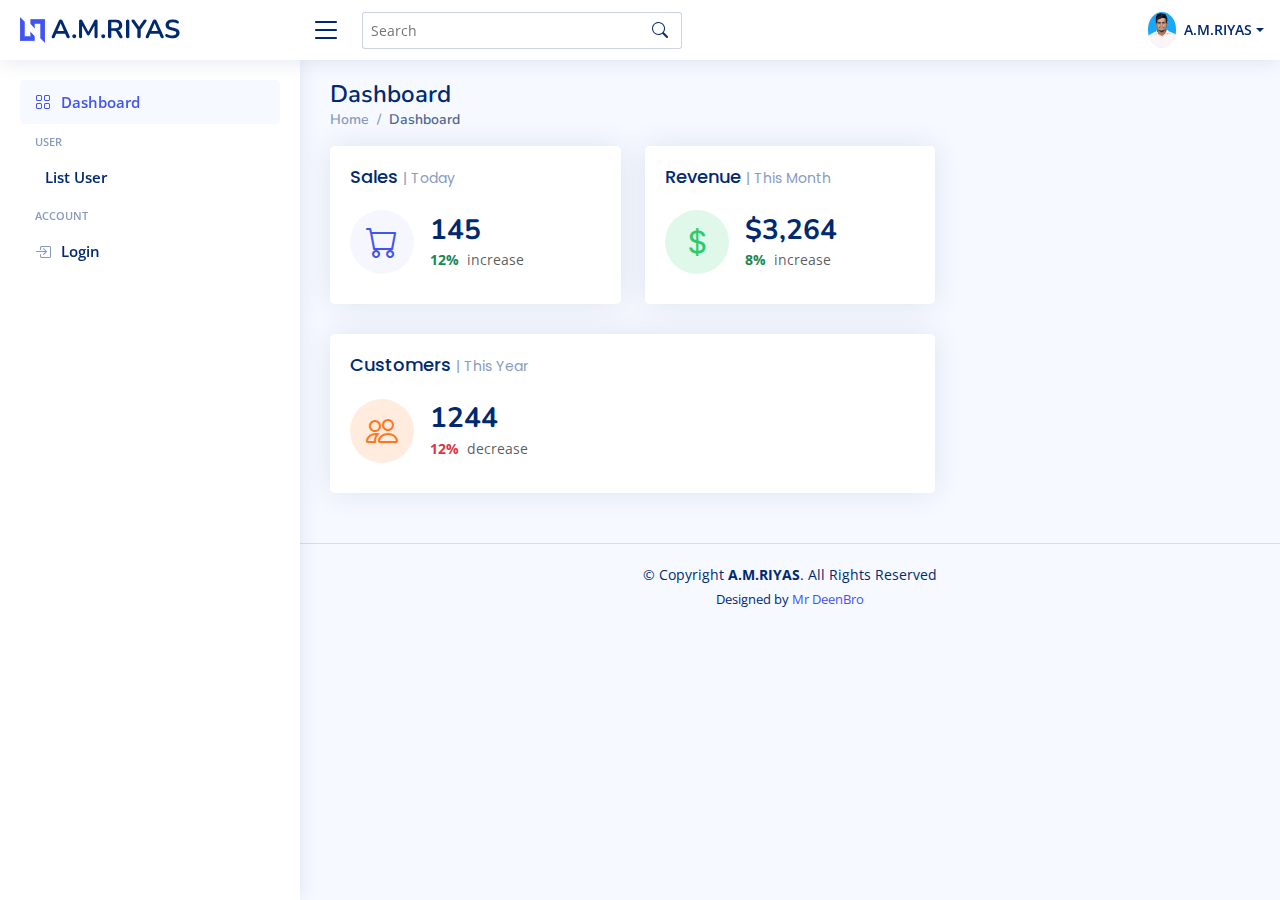
<file: NiceAdmin/index.html>
<!DOCTYPE html>
<html lang="en">

<head>
  <meta charset="utf-8">
  <meta content="width=device-width, initial-scale=1.0" name="viewport">

  <title>Dashboard - Bootstrap Template</title>
  <meta content="" name="description">
  <meta content="" name="keywords">

  <!-- Favicons -->
  <link href="assets/img/favicon.png" rel="icon">
  <link href="assets/img/apple-touch-icon.png" rel="apple-touch-icon">
  <link rel="stylesheet" href="https://cdnjs.cloudflare.com/ajax/libs/font-awesome/6.6.0/css/all.min.css" integrity="sha512-Kc323vGBEqzTmouAECnVceyQqyqdsSiqLQISBL29aUW4U/M7pSPA/gEUZQqv1cwx4OnYxTxve5UMg5GT6L4JJg==" crossorigin="anonymous" referrerpolicy="no-referrer" />

  <!-- Google Fonts -->
  <link href="https://fonts.gstatic.com" rel="preconnect">
  <link href="https://fonts.googleapis.com/css?family=Open+Sans:300,300i,400,400i,600,600i,700,700i|Nunito:300,300i,400,400i,600,600i,700,700i|Poppins:300,300i,400,400i,500,500i,600,600i,700,700i" rel="stylesheet">

  <!-- Vendor CSS Files -->
  <link href="assets/vendor/bootstrap/css/bootstrap.min.css" rel="stylesheet">
  <link href="assets/vendor/bootstrap-icons/bootstrap-icons.css" rel="stylesheet">
  <!-- <link href="assets/vendor/boxicons/css/boxicons.min.css" rel="stylesheet">
  <link href="assets/vendor/quill/quill.snow.css" rel="stylesheet">
  <link href="assets/vendor/quill/quill.bubble.css" rel="stylesheet">
  <link href="assets/vendor/remixicon/remixicon.css" rel="stylesheet">
  <link href="assets/vendor/simple-datatables/style.css" rel="stylesheet"> -->

  <!-- Template Main CSS File -->
  <link href="assets/css/style.css" rel="stylesheet">

  <!-- =======================================================
  * Template Name: NiceAdmin
  * Template URL: https://bootstrapmade.com/nice-admin-bootstrap-admin-html-template/
  * Updated: Apr 20 2024 with Bootstrap v5.3.3
  * Author: BootstrapMade.com
  * License: https://bootstrapmade.com/license/
  ======================================================== -->
</head>

<body>

  <!-- ======= Header ======= -->
  <header id="header" class="header fixed-top d-flex align-items-center">

    <div class="d-flex align-items-center justify-content-between">
      <a href="index.html" class="logo d-flex align-items-center">
        <img src="assets/img/logo.png" alt="">
        <span class="d-none d-lg-block">A.M.RIYAS</span>
      </a>
      <i class="bi bi-list toggle-sidebar-btn"></i>
    </div><!-- End Logo -->

    <div class="search-bar">
      <form class="search-form d-flex align-items-center" method="POST" action="#">
        <input type="text" name="query" placeholder="Search" title="Enter search keyword">
        <button type="submit" title="Search"><i class="bi bi-search"></i></button>
      </form>
    </div><!-- End Search Bar -->

    <nav class="header-nav ms-auto">
      <ul class="d-flex align-items-center">

        <li class="nav-item d-block d-lg-none">
          <a class="nav-link nav-icon search-bar-toggle " href="#">
            <i class="bi bi-search"></i>
          </a>
        </li><!-- End Search Icon-->




        <!-- End Messages Nav -->

        <li class="nav-item dropdown pe-3">

          <a class="nav-link nav-profile d-flex align-items-center pe-0" href="#" data-bs-toggle="dropdown">
            <img src="assets/img/FullHd.jpg" alt="Profile" class="rounded-circle">
            <span class="d-none d-md-block dropdown-toggle ps-2">A.M.RIYAS</span>
          </a><!-- End Profile Iamge Icon -->

          <ul class="dropdown-menu dropdown-menu-end dropdown-menu-arrow profile">
            <li class="dropdown-header">
              <h6>MOHAMED RIYASDEEN</h6>
              <span>FULL STACK DEVELOPER</span>
            </li>
            <li>
              <hr class="dropdown-divider">
            </li>

            <li>
              <a class="dropdown-item d-flex align-items-center" href="#">
                <i class="bi bi-box-arrow-right"></i>
                <span>Sign Out</span>
              </a>
            </li>

          </ul><!-- End Profile Dropdown Items -->
        </li><!-- End Profile Nav -->

      </ul>
    </nav><!-- End Icons Navigation -->

  </header><!-- End Header -->

  <!-- ======= Sidebar ======= -->
  <aside id="sidebar" class="sidebar">

    <ul class="sidebar-nav" id="sidebar-nav">

      <li class="nav-item">
        <a class="nav-link " href="index.html">
          <i class="bi bi-grid"></i>
          <span>Dashboard</span>
        </a>
      </li><!-- End Dashboard Nav -->

      <li class="nav-heading">User</li>

      <li class="nav-item">
        <a class="nav-link collapsed" href="./users/tables-data.php?page=1">
          <i class="fa-regular fa-user"></i>
          <span>List User</span>
        </a>
      </li>

      <li class="nav-heading">Account</li>

      <!-- End Register Page Nav -->

      <li class="nav-item">
        <a class="nav-link collapsed" href="./auth/pages-login.php">
          <i class="bi bi-box-arrow-in-right"></i>
          <span>Login</span>
        </a>
      </li>
    </ul>

  </aside><!-- End Sidebar-->

  <main id="main" class="main">

    <div class="pagetitle">
      <h1>Dashboard</h1>
      <nav>
        <ol class="breadcrumb">
          <li class="breadcrumb-item"><a href="index.html">Home</a></li>
          <li class="breadcrumb-item active">Dashboard</li>
        </ol>
      </nav>
    </div><!-- End Page Title -->

    <section class="section dashboard">
      <div class="row">

        <!-- Left side columns -->
        <div class="col-lg-8">
          <div class="row">

            <!-- Sales Card -->
            <div class="col-xxl-4 col-md-6">
              <div class="card info-card sales-card">

                <div class="card-body">
                  <h5 class="card-title">Sales <span>| Today</span></h5>

                  <div class="d-flex align-items-center">
                    <div class="card-icon rounded-circle d-flex align-items-center justify-content-center">
                      <i class="bi bi-cart"></i>
                    </div>
                    <div class="ps-3">
                      <h6>145</h6>
                      <span class="text-success small pt-1 fw-bold">12%</span> <span class="text-muted small pt-2 ps-1">increase</span>

                    </div>
                  </div>
                </div>

              </div>
            </div><!-- End Sales Card -->

            <!-- Revenue Card -->
            <div class="col-xxl-4 col-md-6">
              <div class="card info-card revenue-card">

                <div class="card-body">
                  <h5 class="card-title">Revenue <span>| This Month</span></h5>

                  <div class="d-flex align-items-center">
                    <div class="card-icon rounded-circle d-flex align-items-center justify-content-center">
                      <i class="bi bi-currency-dollar"></i>
                    </div>
                    <div class="ps-3">
                      <h6>$3,264</h6>
                      <span class="text-success small pt-1 fw-bold">8%</span> <span class="text-muted small pt-2 ps-1">increase</span>

                    </div>
                  </div>
                </div>

              </div>
            </div><!-- End Revenue Card -->

            <!-- Customers Card -->
            <div class="col-xxl-4 col-xl-12">

              <div class="card info-card customers-card">

                <div class="card-body">
                  <h5 class="card-title">Customers <span>| This Year</span></h5>

                  <div class="d-flex align-items-center">
                    <div class="card-icon rounded-circle d-flex align-items-center justify-content-center">
                      <i class="bi bi-people"></i>
                    </div>
                    <div class="ps-3">
                      <h6>1244</h6>
                      <span class="text-danger small pt-1 fw-bold">12%</span> <span class="text-muted small pt-2 ps-1">decrease</span>

                    </div>
                  </div>

                </div>
              </div>

            </div><!-- End Customers Card -->

          </div>
        </div><!-- End Left side columns -->

      </div>
    </section>

  </main><!-- End #main -->

  <!-- ======= Footer ======= -->
  <footer id="footer" class="footer">
    <div class="copyright">
      &copy; Copyright <strong><span>A.M.RIYAS</span></strong>. All Rights Reserved
    </div>
    <div class="credits">
      <!-- All the links in the footer should remain intact. -->
      <!-- You can delete the links only if you purchased the pro version. -->
      <!-- Licensing information: https://bootstrapmade.com/license/ -->
      <!-- Purchase the pro version with working PHP/AJAX contact form: https://bootstrapmade.com/nice-admin-bootstrap-admin-html-template/ -->
      Designed by <a href="#">Mr DeenBro</a>
    </div>
  </footer><!-- End Footer -->

  <a href="#" class="back-to-top d-flex align-items-center justify-content-center"><i class="bi bi-arrow-up-short"></i></a>

  <!-- Vendor JS Files -->
  <!-- <script src="assets/vendor/apexcharts/apexcharts.min.js"></script> -->
  <script src="assets/vendor/bootstrap/js/bootstrap.bundle.min.js"></script>
  <!-- <script src="./assets/js/script.js"></script> -->
  <!-- <script src="assets/vendor/chart.js/chart.umd.js"></script>
  <script src="assets/vendor/echarts/echarts.min.js"></script>
  <script src="assets/vendor/quill/quill.js"></script>
  <script src="assets/vendor/simple-datatables/simple-datatables.js"></script> -->
  <!-- <script src="assets/vendor/tinymce/tinymce.min.js"></script> -->
  <!-- <script src="assets/vendor/php-email-form/validate.js"></script> -->

  <!-- Template Main JS File -->
  <!-- <script src="assets/js/main.js"></script> -->

</body>

</html>
</file>
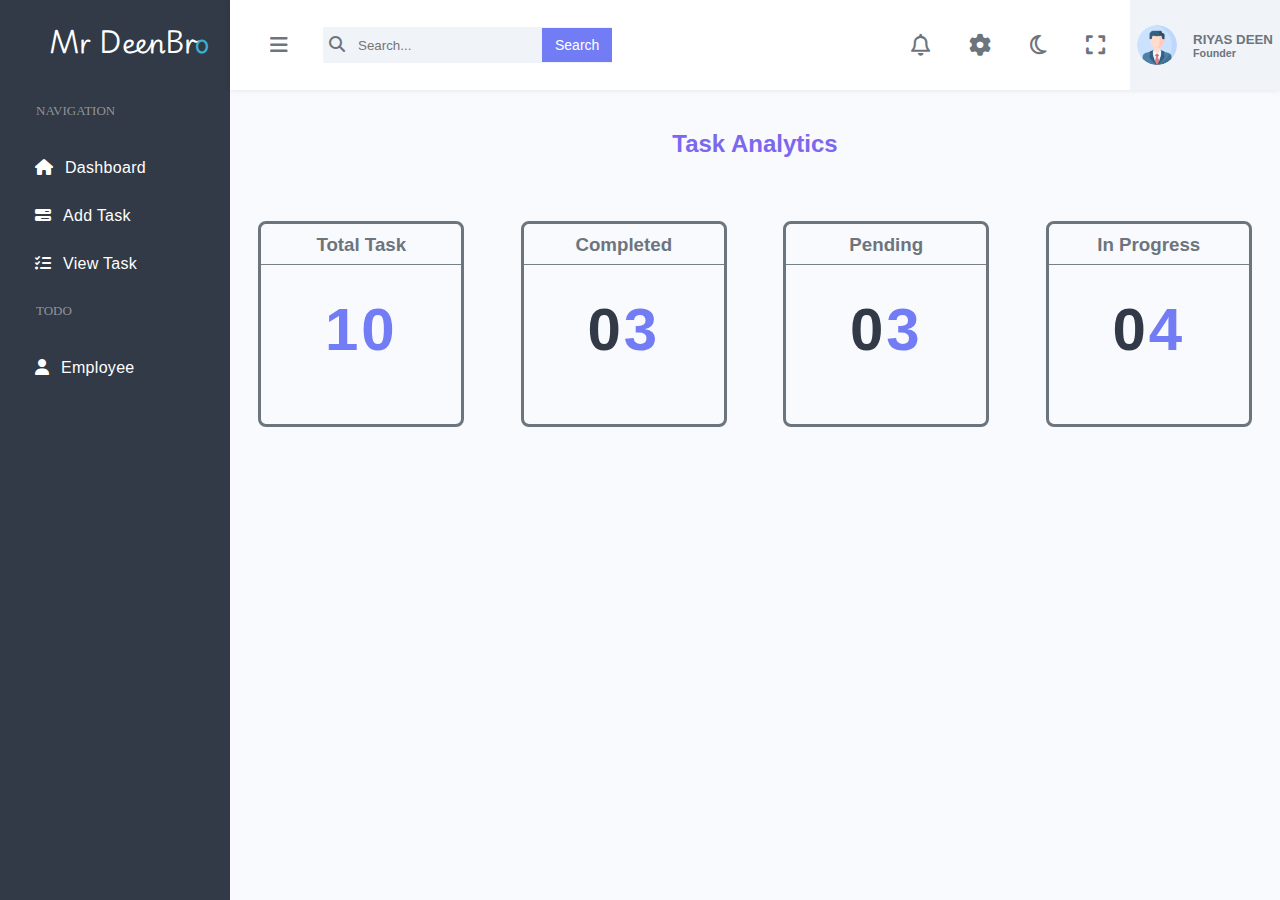
<file: Offline/index.html>
<html lang="en">
<head>
    <meta charset="UTF-8">
    <meta name="viewport" content="width=device-width, initial-scale=1.0">
    <title>Mr DeenBro</title>
    <link href="https://fonts.googleapis.com/css2?family=Playwrite+GB+S:ital,wght@0,100..400;1,100..400&display=swap" rel="stylesheet">
    <link rel="stylesheet" href="https://cdnjs.cloudflare.com/ajax/libs/font-awesome/6.5.2/css/all.min.css" />
    <link rel="stylesheet" href="style.css">
</head>
<body>
    <section id="master">
        <div id="left">
            <div class="logo">Mr DeenBr<span id="logo-clr">o</span></div>
            <div class="menubar">
                <p class="menu-title">navigation</p>
                <ul id="menus">
                    <li class="menu"><span class="icon"><i class="fa-solid fa-house"></i></span><a href="#" class="menuname">Dashboard</a></li>
                    <li class="menu"><span class="icon"><i class="fa-solid fa-bars-progress"></i></span><a href="./Todo/add_todo.php" class="menuname">Add Task</a></li>
                    <li class="menu"><span class="icon"><i class="fa-solid fa-list-check"></i></span><a href="./Todo/list_todo.php?page=1" class="menuname">View Task</a></li>
                </ul>
                <p class="menu-title">ToDo</p>
                <ul id="menus">
                    <li class="menu"><span class="icon"><i class="fa-solid fa-user"></i></span><a href="./Employee/employee.php?page=1" class="menuname">Employee</a></li>
                </ul>
            </div>
        </div>
        <div id="right">
            <div class="header">
                <div class="header-left">
                    <div class="header-left-menu">
                        <span class="menu-icn icn"><i class="fa-solid fa-bars"></i></span>
                        <div class="search-box">
                            <div class="input-group">
                            <i class="fa-solid fa-magnifying-glass mag-icn icn"></i>
                            <input type="search" class="inpts" placeholder="Search..." />
                            </div>
                            <input type="button" value="Search" class="btn">
                        </div>
                    </div>

                    <div class="header-right-menu">
                            <i class="fa-regular fa-bell rigt-icn icn"></i>
                            <i class="fa-solid fa-gear rigt-icn icn"></i>
                            <i class="fa-regular fa-moon rigt-icn icn"></i>
                            <i class="fa-solid fa-expand rigt-icn icn"></i>
                    </div>
                </div>

                <div class="header-right">
                    <img src="assets/image/profile.png" alt="profile" class="profile"/>
                    <div class="header-right-profile">
                        <h5>RIYAS DEEN</h5>
                        <h6>Founder</h6>
                    </div>
                </div>
            </div>

            <div id="dash-board">
                <h2 id="dash-board-title">Task Analytics</h2>
                <div class="parent-box">
                    <div class="box">
                        <h3>Total Task</h3>
                        <h5 class="numbers"><span id="box-no">10</span></h5>
                    </div>
                    <div class="box">
                        <h3>Completed</h3>
                        <h5 class="numbers">0<span id="box-no">3</span></h5>
                    </div>
                    <div class="box">
                        <h3>Pending</h3>
                        <h5 class="numbers">0<span id="box-no">3</span></h5>
                    </div>
                    <div class="box">
                        <h3>In Progress</h3>
                        <h5 class="numbers">0<span id="box-no">4</span></h5>
                    </div>
                </div>
            </div>
        </div>
    </section>
    
</body>
</html>
</file>
<file: Offline/style.css>
*{
    margin: 0;
    padding: 0;
}
/* Left - MenuBar Style */
#master{
    height: 100vh;
    width: 100%;
    display: flex;
}
#left{
    flex: 1;
    background: #313A46;
    padding: 10px;
    box-shadow: 0 0 3px rgba(0, 0, 0, 0.1); 
}

#right{
    flex: 5;
    background: #F9FAFD; 
}

#logo-clr{
    color: #39afd1;
}
.logo{
    padding: 10px;
    font-size: 26px;
    color: white;
    margin-left: 30px;
    font-family: "Playwrite GB S",sans-serif;
    cursor: pointer;
}
.menubar{
    padding: 10px;
}
.menu-title{
    color: #cccccc9f;
    text-transform: uppercase;
    font-size: 13px;
    margin-left: 16px;
    margin-top: 20px;
}
#menus{
    list-style-type: none;
    margin-top: 30px;
}
.menu{
    margin-top: 10px;
    padding: 10px;
    border-radius: 3px;
    cursor: pointer;
}
.menuname{
    text-decoration: none;
    color: white;
    font-size: 16px;
    font-weight: 500;
    font-family: "Poppins",sans-serif;
    letter-spacing: 0.3px;
}
.icon{
    color: white;
    font-size: 16px;
    padding: 2px 0px;
    padding-left: 5px;
    padding-right: 12px;
    cursor: pointer;
}

.menu:hover,
.menu:hover .icon,
.menu:hover .menuname {
    transition-duration: 0.1s;
    color: #727cf5;
}
.menu:hover{
    background: #596a806f;
}

/* Right - Content Style */

.header{
    height: 10%;
    width: 100%;
    box-shadow: 0 0 6px rgba(0, 0, 0, 0.1); 
    display: flex;
}
.header-left{
    display: flex;
    justify-content: space-between;
    align-items: center;
    flex: 6;
    background: white;
}
#dash-board{
    height: 70%;
    width: 100%;
}
.search-box{
    background: #f0f3f8;
    height: 36px;
}
.search-box .input-group{
    display: inline;
}
.input-group .inpts{
    padding: 3px;
    height: 36px;
    outline: none;
    border: none;
    background: transparent;
    color: #6c757d;
}
.icn{
    color: #6c757d;
}
.menu-icn {
    margin-top: 8px;
    font-size: 20px;
    cursor: pointer;
}
.input-group .mag-icn{
    padding: 6px;
}
.search-box .btn{
    background: #727cf5;
    border: none;
    cursor: pointer;
    padding: 9px 13px;
    font-size: 14px;
    color: white;
}
.header-right{
    display: flex;
    justify-content: center;
    align-items: center;
    gap: 16px;
    flex: 1;
    background: #f0f3f8;
    cursor: pointer;
}
.header-right-profile{
    font-family: "Raleway",sans-serif;
    color: #6c757d;
}
.rigt-icn{
    cursor: pointer;
    font-size: 22px;
    margin-right: 25px;
    margin-left: 10px;
}
.profile{
    border-radius: 50%;
    height: 40px;
    width: 40px;
}
/* .header-right-menu{
    

} */
.header-left-menu{
    display: flex;
    margin: 0px 40px;
    /* align-items: center; */
    gap: 35px;
}
.search-box .btn:hover{
    background: #727df5ed;
}
.header-right:hover .header-right-profile,.header-right:hover{
    color: #727cf5;
    background: aliceblue;
}
.rigt-icn:hover{
color: #727cf5;
}


/* Dashboard Style */
.parent-box{

    display: flex;
    flex-wrap: wrap;
    justify-content: space-around;
    margin-top: 6%;
    height: 400px;
    width: 100%;
}
.box{
    height: 200px;
    width: 200px;
    border: 3px solid #6c757d;
    border-radius: 8px;
    cursor: pointer;
    text-align: center;
    font-family: 'Open Sans',sans-serif;
}
#dash-board-title{
    margin-top: 40px;
    font-family: "Poppins",sans-serif;
    text-align: center;
    color: mediumslateblue;
}
#box-no{
    color: #727cf5;
}
.numbers{
    font-size: 60px;
    font-weight: 700;
    letter-spacing: 3px;
    margin-top: 30px;
    color: #313A46;
}
.box h3{
    margin-top: 10px;
    padding-bottom: 8px;
    border-bottom: 1px solid #6c757deb;
    color: #6c757d;
}
.box:hover{
    border-color: #727cf5;
}


/* Add Task Style */



/* List Task Style */
</file>
<file: NiceAdmin/assets/css/style.css>
/**
* Template Name: NiceAdmin
* Template URL: https://bootstrapmade.com/nice-admin-bootstrap-admin-html-template/
* Updated: Apr 20 2024 with Bootstrap v5.3.3
* Author: BootstrapMade.com
* License: https://bootstrapmade.com/license/
*/

/*--------------------------------------------------------------
# General
--------------------------------------------------------------*/
*{
  margin: 0;
  padding: 0;
  box-sizing: border-box;
}
:root {
  scroll-behavior: smooth;
}

body {
  font-family: "Open Sans", sans-serif;
  background: #f6f9ff;
  color: #444444;
}

a {
  color: #4154f1;
  text-decoration: none;
}

a:hover {
  color: #717ff5;
  text-decoration: none;
}

h1,
h2,
h3,
h4,
h5,
h6 {
  font-family: "Nunito", sans-serif;
}

/*--------------------------------------------------------------
# Main
--------------------------------------------------------------*/
#main {
  margin-top: 60px;
  padding: 20px 30px;
  transition: all 0.3s;
}

@media (max-width: 1199px) {
  #main {
    padding: 20px;
  }
}

/*--------------------------------------------------------------
# Page Title
--------------------------------------------------------------*/
.pagetitle {
  margin-bottom: 10px;
}

.pagetitle h1 {
  font-size: 24px;
  margin-bottom: 0;
  font-weight: 600;
  color: #012970;
}

/*--------------------------------------------------------------
# Back to top button
--------------------------------------------------------------*/
.back-to-top {
  position: fixed;
  visibility: hidden;
  opacity: 0;
  right: 15px;
  bottom: 15px;
  z-index: 99999;
  background: #4154f1;
  width: 40px;
  height: 40px;
  border-radius: 4px;
  transition: all 0.4s;
}

.back-to-top i {
  font-size: 24px;
  color: #fff;
  line-height: 0;
}

.back-to-top:hover {
  background: #6776f4;
  color: #fff;
}

.back-to-top.active {
  visibility: visible;
  opacity: 1;
}

/*--------------------------------------------------------------
# Override some default Bootstrap stylings
--------------------------------------------------------------*/
/* Dropdown menus */
.dropdown-menu {
  border-radius: 4px;
  padding: 10px 0;
  animation-name: dropdown-animate;
  animation-duration: 0.2s;
  animation-fill-mode: both;
  border: 0;
  box-shadow: 0 5px 30px 0 rgba(82, 63, 105, 0.2);
}

.dropdown-menu .dropdown-header,
.dropdown-menu .dropdown-footer {
  text-align: center;
  font-size: 15px;
  padding: 10px 25px;
}

.dropdown-menu .dropdown-footer a {
  color: #444444;
  text-decoration: underline;
}

.dropdown-menu .dropdown-footer a:hover {
  text-decoration: none;
}

.dropdown-menu .dropdown-divider {
  color: #a5c5fe;
  margin: 0;
}

.dropdown-menu .dropdown-item {
  font-size: 14px;
  padding: 10px 15px;
  transition: 0.3s;
}

.dropdown-menu .dropdown-item i {
  margin-right: 10px;
  font-size: 18px;
  line-height: 0;
}

.dropdown-menu .dropdown-item:hover {
  background-color: #f6f9ff;
}

@media (min-width: 768px) {
  .dropdown-menu-arrow::before {
    content: "";
    width: 13px;
    height: 13px;
    background: #fff;
    position: absolute;
    top: -7px;
    right: 20px;
    transform: rotate(45deg);
    border-top: 1px solid #eaedf1;
    border-left: 1px solid #eaedf1;
  }
}

@keyframes dropdown-animate {
  0% {
    opacity: 0;
  }

  100% {
    opacity: 1;
  }

  0% {
    opacity: 0;
  }
}

/* Light Backgrounds */
.bg-primary-light {
  background-color: #cfe2ff;
  border-color: #cfe2ff;
}

.bg-secondary-light {
  background-color: #e2e3e5;
  border-color: #e2e3e5;
}

.bg-success-light {
  background-color: #d1e7dd;
  border-color: #d1e7dd;
}

.bg-danger-light {
  background-color: #f8d7da;
  border-color: #f8d7da;
}

.bg-warning-light {
  background-color: #fff3cd;
  border-color: #fff3cd;
}

.bg-info-light {
  background-color: #cff4fc;
  border-color: #cff4fc;
}

.bg-dark-light {
  background-color: #d3d3d4;
  border-color: #d3d3d4;
}

/* Card */
.card {
  margin-bottom: 30px;
  border: none;
  border-radius: 5px;
  box-shadow: 0px 0 30px rgba(1, 41, 112, 0.1);
}

.card-header,
.card-footer {
  border-color: #ebeef4;
  background-color: #fff;
  color: #798eb3;
  padding: 15px;
}

.card-title {
  padding: 20px 0 15px 0;
  font-size: 18px;
  font-weight: 500;
  color: #012970;
  font-family: "Poppins", sans-serif;
}

.card-title span {
  color: #899bbd;
  font-size: 14px;
  font-weight: 400;
}

.card-body {
  padding: 0 20px 20px 20px;
}

.card-img-overlay {
  background-color: rgba(255, 255, 255, 0.6);
}

/* Alerts */
.alert-heading {
  font-weight: 500;
  font-family: "Poppins", sans-serif;
  font-size: 20px;
}

/* Close Button */
.btn-close {
  background-size: 25%;
}

.btn-close:focus {
  outline: 0;
  box-shadow: none;
}

/* Accordion */
.accordion-item {
  border: 1px solid #ebeef4;
}

.accordion-button:focus {
  outline: 0;
  box-shadow: none;
}

.accordion-button:not(.collapsed) {
  color: #012970;
  background-color: #f6f9ff;
}

.accordion-flush .accordion-button {
  padding: 15px 0;
  background: none;
  border: 0;
}

.accordion-flush .accordion-button:not(.collapsed) {
  box-shadow: none;
  color: #4154f1;
}

.accordion-flush .accordion-body {
  padding: 0 0 15px 0;
  color: #3e4f6f;
  font-size: 15px;
}

/* Breadcrumbs */
.breadcrumb {
  font-size: 14px;
  font-family: "Nunito", sans-serif;
  color: #899bbd;
  font-weight: 600;
}

.breadcrumb a {
  color: #899bbd;
  transition: 0.3s;
}

.breadcrumb a:hover {
  color: #51678f;
}

.breadcrumb .breadcrumb-item::before {
  color: #899bbd;
}

.breadcrumb .active {
  color: #51678f;
  font-weight: 600;
}

/* Bordered Tabs */
.nav-tabs-bordered {
  border-bottom: 2px solid #ebeef4;
}

.nav-tabs-bordered .nav-link {
  margin-bottom: -2px;
  border: none;
  color: #2c384e;
}

.nav-tabs-bordered .nav-link:hover,
.nav-tabs-bordered .nav-link:focus {
  color: #4154f1;
}

.nav-tabs-bordered .nav-link.active {
  background-color: #fff;
  color: #4154f1;
  border-bottom: 2px solid #4154f1;
}

/*--------------------------------------------------------------
# Header
--------------------------------------------------------------*/
.logo {
  line-height: 1;
}

@media (min-width: 1200px) {
  .logo {
    width: 280px;
  }
}

.logo img {
  max-height: 26px;
  margin-right: 6px;
}

.logo span {
  font-size: 26px;
  font-weight: 700;
  color: #012970;
  font-family: "Nunito", sans-serif;
}

.header {
  transition: all 0.5s;
  z-index: 997;
  height: 60px;
  box-shadow: 0px 2px 20px rgba(1, 41, 112, 0.1);
  background-color: #fff;
  padding-left: 20px;
  /* Toggle Sidebar Button */
  /* Search Bar */
}

.header .toggle-sidebar-btn {
  font-size: 32px;
  padding-left: 10px;
  cursor: pointer;
  color: #012970;
}

.header .search-bar {
  min-width: 360px;
  padding: 0 20px;
}

@media (max-width: 1199px) {
  .header .search-bar {
    position: fixed;
    top: 50px;
    left: 0;
    right: 0;
    padding: 20px;
    box-shadow: 0px 0px 15px 0px rgba(1, 41, 112, 0.1);
    background: white;
    z-index: 9999;
    transition: 0.3s;
    visibility: hidden;
    opacity: 0;
  }

  .header .search-bar-show {
    top: 60px;
    visibility: visible;
    opacity: 1;
  }
}

.header .search-form {
  width: 100%;
}

.header .search-form input {
  border: 0;
  font-size: 14px;
  color: #012970;
  border: 1px solid rgba(1, 41, 112, 0.2);
  padding: 7px 38px 7px 8px;
  border-radius: 3px;
  transition: 0.3s;
  width: 100%;
}

.header .search-form input:focus,
.header .search-form input:hover {
  outline: none;
  box-shadow: 0 0 10px 0 rgba(1, 41, 112, 0.15);
  border: 1px solid rgba(1, 41, 112, 0.3);
}

.header .search-form button {
  border: 0;
  padding: 0;
  margin-left: -30px;
  background: none;
}

.header .search-form button i {
  color: #012970;
}

/*--------------------------------------------------------------
# Header Nav
--------------------------------------------------------------*/
.header-nav ul {
  list-style: none;
}

.header-nav>ul {
  margin: 0;
  padding: 0;
}

.header-nav .nav-icon {
  font-size: 22px;
  color: #012970;
  margin-right: 25px;
  position: relative;
}

.header-nav .nav-profile {
  color: #012970;
}

.header-nav .nav-profile img {
  max-height: 36px;
}

.header-nav .nav-profile span {
  font-size: 14px;
  font-weight: 600;
}

.header-nav .badge-number {
  position: absolute;
  inset: -2px -5px auto auto;
  font-weight: normal;
  font-size: 12px;
  padding: 3px 6px;
}

.header-nav .notifications {
  inset: 8px -15px auto auto !important;
}

.header-nav .notifications .notification-item {
  display: flex;
  align-items: center;
  padding: 15px 10px;
  transition: 0.3s;
}

.header-nav .notifications .notification-item i {
  margin: 0 20px 0 10px;
  font-size: 24px;
}

.header-nav .notifications .notification-item h4 {
  font-size: 16px;
  font-weight: 600;
  margin-bottom: 5px;
}

.header-nav .notifications .notification-item p {
  font-size: 13px;
  margin-bottom: 3px;
  color: #919191;
}

.header-nav .notifications .notification-item:hover {
  background-color: #f6f9ff;
}

.header-nav .messages {
  inset: 8px -15px auto auto !important;
}

.header-nav .messages .message-item {
  padding: 15px 10px;
  transition: 0.3s;
}

.header-nav .messages .message-item a {
  display: flex;
}

.header-nav .messages .message-item img {
  margin: 0 20px 0 10px;
  max-height: 40px;
}

.header-nav .messages .message-item h4 {
  font-size: 16px;
  font-weight: 600;
  margin-bottom: 5px;
  color: #444444;
}

.header-nav .messages .message-item p {
  font-size: 13px;
  margin-bottom: 3px;
  color: #919191;
}

.header-nav .messages .message-item:hover {
  background-color: #f6f9ff;
}

.header-nav .profile {
  min-width: 240px;
  padding-bottom: 0;
  top: 8px !important;
}

.header-nav .profile .dropdown-header h6 {
  font-size: 18px;
  margin-bottom: 0;
  font-weight: 600;
  color: #444444;
}

.header-nav .profile .dropdown-header span {
  font-size: 14px;
}

.header-nav .profile .dropdown-item {
  font-size: 14px;
  padding: 10px 15px;
  transition: 0.3s;
}

.header-nav .profile .dropdown-item i {
  margin-right: 10px;
  font-size: 18px;
  line-height: 0;
}

.header-nav .profile .dropdown-item:hover {
  background-color: #f6f9ff;
}

/*--------------------------------------------------------------
# Sidebar
--------------------------------------------------------------*/
.sidebar {
  position: fixed;
  top: 60px;
  left: 0;
  bottom: 0;
  width: 300px;
  z-index: 996;
  transition: all 0.3s;
  padding: 20px;
  overflow-y: auto;
  scrollbar-width: thin;
  scrollbar-color: #aab7cf transparent;
  box-shadow: 0px 0px 20px rgba(1, 41, 112, 0.1);
  background-color: #fff;
}

@media (max-width: 1199px) {
  .sidebar {
    left: -300px;
  }
}

.sidebar::-webkit-scrollbar {
  width: 5px;
  height: 8px;
  background-color: #fff;
}

.sidebar::-webkit-scrollbar-thumb {
  background-color: #aab7cf;
}

@media (min-width: 1200px) {

  #main,
  #footer {
    margin-left: 300px;
  }
}

@media (max-width: 1199px) {
  .toggle-sidebar .sidebar {
    left: 0;
  }
}

@media (min-width: 1200px) {

  .toggle-sidebar #main,
  .toggle-sidebar #footer {
    margin-left: 0;
  }

  .toggle-sidebar .sidebar {
    left: -300px;
  }
}

.sidebar-nav {
  padding: 0;
  margin: 0;
  list-style: none;
}

.sidebar-nav li {
  padding: 0;
  margin: 0;
  list-style: none;
}

.sidebar-nav .nav-item {
  margin-bottom: 5px;
}

.sidebar-nav .nav-heading {
  font-size: 11px;
  text-transform: uppercase;
  color: #899bbd;
  font-weight: 600;
  margin: 10px 0 5px 15px;
}

.sidebar-nav .nav-link {
  display: flex;
  align-items: center;
  font-size: 15px;
  font-weight: 600;
  color: #4154f1;
  transition: 0.3;
  background: #f6f9ff;
  padding: 10px 15px;
  border-radius: 4px;
}

.sidebar-nav .nav-link i {
  font-size: 16px;
  margin-right: 10px;
  color: #4154f1;
}

.sidebar-nav .nav-link.collapsed {
  color: #012970;
  background: #fff;
}

.sidebar-nav .nav-link.collapsed i {
  color: #899bbd;
}

.sidebar-nav .nav-link:hover {
  color: #4154f1;
  background: #f6f9ff;
}

.sidebar-nav .nav-link:hover i {
  color: #4154f1;
}

.sidebar-nav .nav-link .bi-chevron-down {
  margin-right: 0;
  transition: transform 0.2s ease-in-out;
}

.sidebar-nav .nav-link:not(.collapsed) .bi-chevron-down {
  transform: rotate(180deg);
}

.sidebar-nav .nav-content {
  padding: 5px 0 0 0;
  margin: 0;
  list-style: none;
}

.sidebar-nav .nav-content a {
  display: flex;
  align-items: center;
  font-size: 14px;
  font-weight: 600;
  color: #012970;
  transition: 0.3;
  padding: 10px 0 10px 40px;
  transition: 0.3s;
}

.sidebar-nav .nav-content a i {
  font-size: 6px;
  margin-right: 8px;
  line-height: 0;
  border-radius: 50%;
}

.sidebar-nav .nav-content a:hover,
.sidebar-nav .nav-content a.active {
  color: #4154f1;
}

.sidebar-nav .nav-content a.active i {
  background-color: #4154f1;
}

/*--------------------------------------------------------------
# Dashboard
--------------------------------------------------------------*/
/* Filter dropdown */
.dashboard .filter {
  position: absolute;
  right: 0px;
  top: 15px;
}

.dashboard .filter .icon {
  color: #aab7cf;
  padding-right: 20px;
  padding-bottom: 5px;
  transition: 0.3s;
  font-size: 16px;
}

.dashboard .filter .icon:hover,
.dashboard .filter .icon:focus {
  color: #4154f1;
}

.dashboard .filter .dropdown-header {
  padding: 8px 15px;
}

.dashboard .filter .dropdown-header h6 {
  text-transform: uppercase;
  font-size: 14px;
  font-weight: 600;
  letter-spacing: 1px;
  color: #aab7cf;
  margin-bottom: 0;
  padding: 0;
}

.dashboard .filter .dropdown-item {
  padding: 8px 15px;
}

/* Info Cards */
.dashboard .info-card {
  padding-bottom: 10px;
}

.dashboard .info-card h6 {
  font-size: 28px;
  color: #012970;
  font-weight: 700;
  margin: 0;
  padding: 0;
}

.dashboard .card-icon {
  font-size: 32px;
  line-height: 0;
  width: 64px;
  height: 64px;
  flex-shrink: 0;
  flex-grow: 0;
}

.dashboard .sales-card .card-icon {
  color: #4154f1;
  background: #f6f6fe;
}

.dashboard .revenue-card .card-icon {
  color: #2eca6a;
  background: #e0f8e9;
}

.dashboard .customers-card .card-icon {
  color: #ff771d;
  background: #ffecdf;
}

/* Activity */
.dashboard .activity {
  font-size: 14px;
}

.dashboard .activity .activity-item .activite-label {
  color: #888;
  position: relative;
  flex-shrink: 0;
  flex-grow: 0;
  min-width: 64px;
}

.dashboard .activity .activity-item .activite-label::before {
  content: "";
  position: absolute;
  right: -11px;
  width: 4px;
  top: 0;
  bottom: 0;
  background-color: #eceefe;
}

.dashboard .activity .activity-item .activity-badge {
  margin-top: 3px;
  z-index: 1;
  font-size: 11px;
  line-height: 0;
  border-radius: 50%;
  flex-shrink: 0;
  border: 3px solid #fff;
  flex-grow: 0;
}

.dashboard .activity .activity-item .activity-content {
  padding-left: 10px;
  padding-bottom: 20px;
}

.dashboard .activity .activity-item:first-child .activite-label::before {
  top: 5px;
}

.dashboard .activity .activity-item:last-child .activity-content {
  padding-bottom: 0;
}

/* News & Updates */
.dashboard .news .post-item+.post-item {
  margin-top: 15px;
}

.dashboard .news img {
  width: 80px;
  float: left;
  border-radius: 5px;
}

.dashboard .news h4 {
  font-size: 15px;
  margin-left: 95px;
  font-weight: bold;
  margin-bottom: 5px;
}

.dashboard .news h4 a {
  color: #012970;
  transition: 0.3s;
}

.dashboard .news h4 a:hover {
  color: #4154f1;
}

.dashboard .news p {
  font-size: 14px;
  color: #777777;
  margin-left: 95px;
}

/* Recent Sales */
.dashboard .recent-sales {
  font-size: 14px;
}

.dashboard .recent-sales .table thead {
  background: #f6f6fe;
}

.dashboard .recent-sales .table thead th {
  border: 0;
}

.dashboard .recent-sales .dataTable-top {
  padding: 0 0 10px 0;
}

.dashboard .recent-sales .dataTable-bottom {
  padding: 10px 0 0 0;
}

/* Top Selling */
.dashboard .top-selling {
  font-size: 14px;
}

.dashboard .top-selling .table thead {
  background: #f6f6fe;
}

.dashboard .top-selling .table thead th {
  border: 0;
}

.dashboard .top-selling .table tbody td {
  vertical-align: middle;
}

.dashboard .top-selling img {
  border-radius: 5px;
  max-width: 60px;
}

/*--------------------------------------------------------------
# Icons list page
--------------------------------------------------------------*/
.iconslist {
  display: grid;
  max-width: 100%;
  grid-template-columns: repeat(auto-fit, minmax(180px, 1fr));
  gap: 1.25rem;
  padding-top: 15px;
}

.iconslist .icon {
  background-color: #fff;
  border-radius: 0.25rem;
  text-align: center;
  color: #012970;
  padding: 15px 0;
}

.iconslist i {
  margin: 0.25rem;
  font-size: 2.5rem;
}

.iconslist .label {
  font-family: var(--bs-font-monospace);
  display: inline-block;
  width: 100%;
  overflow: hidden;
  padding: 0.25rem;
  font-size: 12px;
  text-overflow: ellipsis;
  white-space: nowrap;
  color: #666;
}

/*--------------------------------------------------------------
# Profie Page
--------------------------------------------------------------*/
.profile .profile-card img {
  max-width: 120px;
}

.profile .profile-card h2 {
  font-size: 24px;
  font-weight: 700;
  color: #2c384e;
  margin: 10px 0 0 0;
}

.profile .profile-card h3 {
  font-size: 18px;
}

.profile .profile-card .social-links a {
  font-size: 20px;
  display: inline-block;
  color: rgba(1, 41, 112, 0.5);
  line-height: 0;
  margin-right: 10px;
  transition: 0.3s;
}

.profile .profile-card .social-links a:hover {
  color: #012970;
}

.profile .profile-overview .row {
  margin-bottom: 20px;
  font-size: 15px;
}

.profile .profile-overview .card-title {
  color: #012970;
}

.profile .profile-overview .label {
  font-weight: 600;
  color: rgba(1, 41, 112, 0.6);
}

.profile .profile-edit label {
  font-weight: 600;
  color: rgba(1, 41, 112, 0.6);
}

.profile .profile-edit img {
  max-width: 120px;
}

/*--------------------------------------------------------------
# F.A.Q Page
--------------------------------------------------------------*/
.faq .basic h6 {
  font-size: 18px;
  font-weight: 600;
  color: #4154f1;
}

.faq .basic p {
  color: #6980aa;
}

/*--------------------------------------------------------------
# Contact
--------------------------------------------------------------*/
.contact .info-box {
  padding: 28px 30px;
}

.contact .info-box i {
  font-size: 38px;
  line-height: 0;
  color: #4154f1;
}

.contact .info-box h3 {
  font-size: 20px;
  color: #012970;
  font-weight: 700;
  margin: 20px 0 10px 0;
}

.contact .info-box p {
  padding: 0;
  line-height: 24px;
  font-size: 14px;
  margin-bottom: 0;
}

.contact .php-email-form .error-message {
  display: none;
  color: #fff;
  background: #ed3c0d;
  text-align: left;
  padding: 15px;
  margin-bottom: 24px;
  font-weight: 600;
}

.contact .php-email-form .sent-message {
  display: none;
  color: #fff;
  background: #18d26e;
  text-align: center;
  padding: 15px;
  margin-bottom: 24px;
  font-weight: 600;
}

.contact .php-email-form .loading {
  display: none;
  background: #fff;
  text-align: center;
  padding: 15px;
  margin-bottom: 24px;
}

.contact .php-email-form .loading:before {
  content: "";
  display: inline-block;
  border-radius: 50%;
  width: 24px;
  height: 24px;
  margin: 0 10px -6px 0;
  border: 3px solid #18d26e;
  border-top-color: #eee;
  animation: animate-loading 1s linear infinite;
}

.contact .php-email-form input,
.contact .php-email-form textarea {
  border-radius: 0;
  box-shadow: none;
  font-size: 14px;
  border-radius: 0;
}

.contact .php-email-form input:focus,
.contact .php-email-form textarea:focus {
  border-color: #4154f1;
}

.contact .php-email-form input {
  padding: 10px 15px;
}

.contact .php-email-form textarea {
  padding: 12px 15px;
}

.contact .php-email-form button[type=submit] {
  background: #4154f1;
  border: 0;
  padding: 10px 30px;
  color: #fff;
  transition: 0.4s;
  border-radius: 4px;
}

.contact .php-email-form button[type=submit]:hover {
  background: #5969f3;
}

@keyframes animate-loading {
  0% {
    transform: rotate(0deg);
  }

  100% {
    transform: rotate(360deg);
  }
}

/*--------------------------------------------------------------
# Error 404
--------------------------------------------------------------*/
.error-404 {
  padding: 30px;
}

.error-404 h1 {
  font-size: 180px;
  font-weight: 700;
  color: #4154f1;
  margin-bottom: 0;
  line-height: 150px;
}

.error-404 h2 {
  font-size: 24px;
  font-weight: 700;
  color: #012970;
  margin-bottom: 30px;
}

.error-404 .btn {
  background: #51678f;
  color: #fff;
  padding: 8px 30px;
}

.error-404 .btn:hover {
  background: #3e4f6f;
}

@media (min-width: 992px) {
  .error-404 img {
    max-width: 50%;
  }
}

/*--------------------------------------------------------------
# Footer
--------------------------------------------------------------*/
.footer {
  padding: 20px 0;
  font-size: 14px;
  transition: all 0.3s;
  border-top: 1px solid #cddfff;
}

.footer .copyright {
  text-align: center;
  color: #012970;
}

.footer .credits {
  padding-top: 5px;
  text-align: center;
  font-size: 13px;
  color: #012970;
}
</file>
